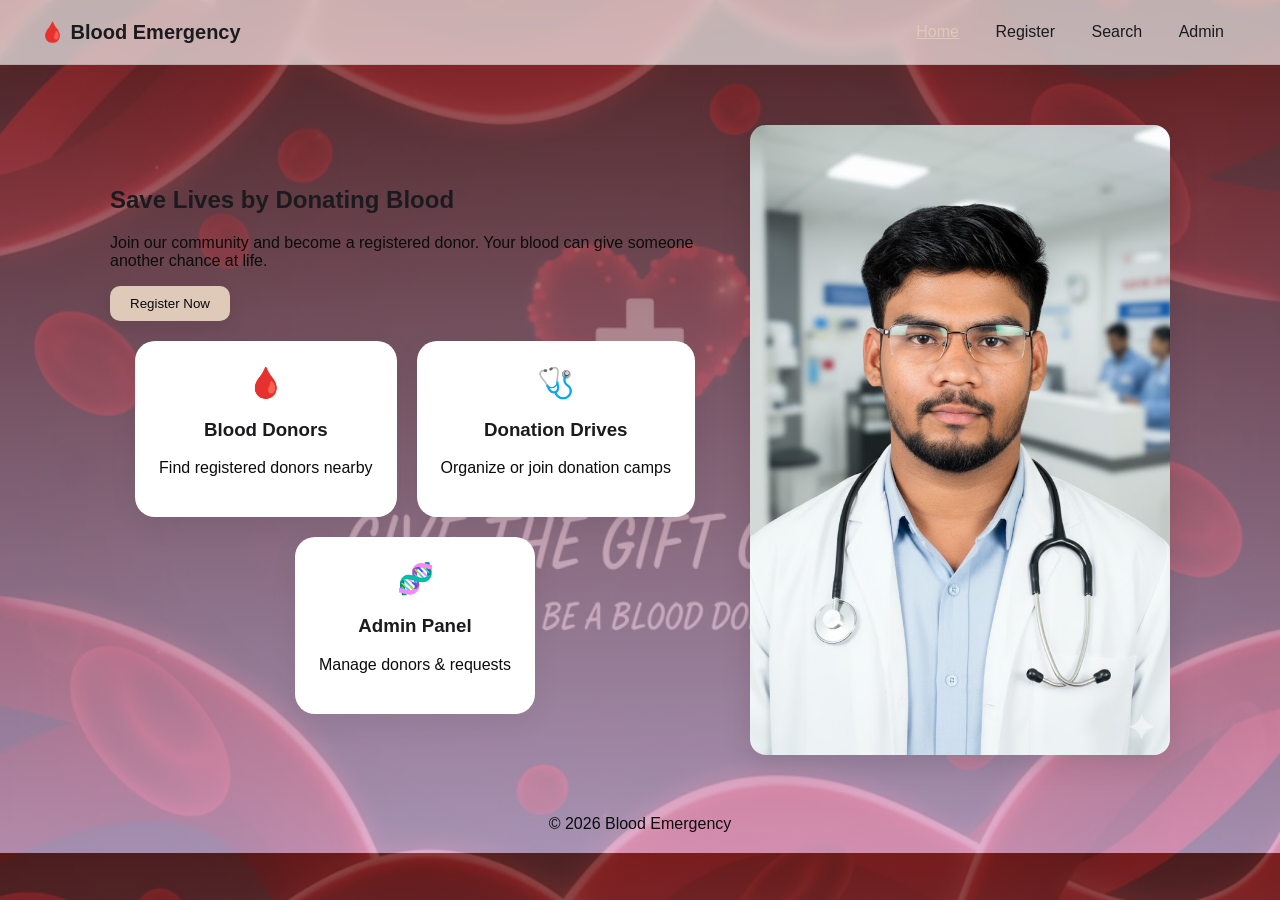
<file: index.html>
<!doctype html>
<html lang="en">
<head>
  <meta charset="utf-8" />
  <meta name="viewport" content="width=device-width,initial-scale=1" />
  <title>Blood Emergency — Donate & Register</title>

  <style>
    :root {
      --bg:#f8f6f6;
      --accent:#dfcab9;
      --card:#ffffff;
      --text:#1b1b1f;
      --muted:#0c0c0c;
      --radius:16px;
      --glass:rgba(255,255,255,0.65);
    }

    * { box-sizing:border-box; }

    body {
      font-family: Inter, Segoe UI, Roboto, Arial, sans-serif;
      margin: 0;
      background:
        linear-gradient(rgba(89, 21, 16, 0.7), rgba(217, 182, 223, 0.7)),
        url("img/background.jpeg") no-repeat center center fixed;
      background-size: cover;
      color: var(--text);
    }

    header {
      display:flex;
      align-items:center;
      justify-content:space-between;
      padding:20px 40px;
      background:var(--glass);
      backdrop-filter:blur(6px);
      position:sticky;
      top:0;
      z-index:10;
      border-bottom:1px solid rgba(0,0,0,0.08);
    }

    .logo {
      display:flex;
      align-items:center;
      gap:10px;
      font-weight:700;
      font-size:20px;
    }

    nav button {
      background:none;
      border:none;
      color:var(--text);
      font-size:16px;
      margin:0 10px;
      cursor:pointer;
      font-weight:500;
    }
    nav button.active {
      color:var(--accent);
      text-decoration:underline;
    }

    main { padding:40px 20px; max-width:1100px; margin:auto; }
    section { display:none; animation:fade .4s ease-in-out; }
    section.active { display:block; }

    @keyframes fade {
      from {opacity:0; transform:translateY(10px);}
      to {opacity:1; transform:none;}
    }

    .btn {
      background:var(--accent);
      color:#090909;
      padding:10px 20px;
      border-radius:10px;
      border:none;
      cursor:pointer;
      box-shadow:0 6px 18px rgba(0,0,0,0.08);
    }

    .card {
      background:var(--card);
      padding:24px;
      border-radius:20px;
      box-shadow:0 8px 30px rgba(0,0,0,0.06);
      text-align:center;
    }

    .services {
      display:flex;
      gap:20px;
      flex-wrap:wrap;
      justify-content:center;
      margin-top:20px;
    }

    .muted { color:var(--muted); }

    input,select {
      width:100%;
      padding:10px;
      border-radius:8px;
      border:1px solid rgba(0,0,0,0.08);
    }

    label {
      display:block;
      font-size:14px;
      margin-top:10px;
      color:var(--muted);
    }

    footer {
      text-align:center;
      color:var(--muted);
      padding:20px;
    }

    .home-hero {
      display:grid;
      grid-template-columns:1fr 420px;
      align-items:center;
      gap:30px;
      margin-top:20px;
    }

    .doctor {
      width:100%;
      border-radius:16px;
      box-shadow:0 8px 30px rgba(0,0,0,0.12);
      object-fit:cover;
    }

    @media(max-width:850px) {
      .home-hero { grid-template-columns:1fr; }
    }

    .delete-btn {
      background:#ff4d4d;
      color:white;
      border:none;
      padding:6px 12px;
      border-radius:8px;
      cursor:pointer;
    }

    .login-box {
      max-width:400px;
      margin:40px auto;
      padding:24px;
      background:var(--card);
      border-radius:16px;
      box-shadow:0 8px 30px rgba(27, 5, 225, 0.08);
      text-align:center;
    }
  </style>
</head>

<body>
  <header>
    <div class="logo">🩸 Blood Emergency</div>
    <nav>
      <button class="active" onclick="showPage('home')">Home</button>
      <button onclick="showPage('register')">Register</button>
      <button onclick="showPage('search')">Search</button>
      <button onclick="showPage('adminLogin')">Admin</button>
    </nav>
  </header>

  <main>
    <!-- HOME -->
    <section id="home" class="active">
      <div class="home-hero">
        <div>
          <h1>Save Lives by Donating Blood</h1>
          <p class="muted">Join our community and become a registered donor. Your blood can give someone another chance at life.</p>
          <button class="btn" onclick="showPage('register')">Register Now</button>

          <div class="services">
            <div class="card">
              <div style="font-size:30px">🩸</div>
              <h3>Blood Donors</h3>
              <p class="muted">Find registered donors nearby</p>
            </div>
            <div class="card">
              <div style="font-size:30px">🩺</div>
              <h3>Donation Drives</h3>
              <p class="muted">Organize or join donation camps</p>
            </div>
            <div class="card">
              <div style="font-size:30px">🧬</div>
              <h3>Admin Panel</h3>
              <p class="muted">Manage donors & requests</p>
            </div>
          </div>
        </div>
        <img class="doctor" src="img/doc.jpg" alt="Doctor">
      </div>
    </section>

    <!-- REGISTER -->
    <section id="register">
      <h2>Register as Donor</h2>
      <form id="regForm">
        <label>Full Name<input name="name" required></label>
        <label>Phone Number<input name="phone" required></label>
        <label>Email<input name="email" type="email"></label>
        <label>Blood Group
          <select name="blood" required>
            <option value="">Select</option>
            <option>A+</option><option>A-</option><option>B+</option><option>B-</option>
            <option>O+</option><option>O-</option><option>AB+</option><option>AB-</option>
          </select>
        </label>
        <label>City<input name="city"></label>
        <div style="margin-top:16px;display:flex;gap:10px;flex-wrap:wrap">
          <button type="submit" class="btn">Register</button>
          <button type="button" class="btn" style="background:#5f0adf" onclick="downloadCSV()">Download CSV</button>
        </div>
      </form>
    </section>

    <!-- SEARCH -->
    <section id="search">
      <h2>Search Donors</h2>
      <div style="display:flex;gap:10px;flex-wrap:wrap">
        <select id="filterBlood">
          <option value="">All Blood Types</option>
          <option>A+</option><option>A-</option><option>B+</option><option>B-</option>
          <option>O+</option><option>O-</option><option>AB+</option><option>AB-</option>
        </select>
        <input id="filterCity" placeholder="City">
        <button class="btn" onclick="applyFilter()">Filter</button>
      </div>
      <div id="results"></div>
    </section>

    <!-- ADMIN LOGIN -->
    <section id="adminLogin">
      <div class="login-box">
        <h2>Admin Login</h2>
        <form id="loginForm">
          <label>Username<input id="adminUser" required></label>
          <label>Password<input id="adminPass" type="password" required></label>
          <button type="submit" class="btn" style="margin-top:10px;">Login</button>
        </form>
      </div>
    </section>

    <!-- ADMIN PANEL -->
    <section id="admin">
      <h2>Admin Panel</h2>
      <button class="btn" style="background:#6aa3c9" onclick="logoutAdmin()">Logout</button>
      <div style="margin-bottom:20px;">
        <h3>Add Donor (Admin)</h3>
        <form id="adminAddForm">
          <label>Name<input name="name" required></label>
          <label>Phone<input name="phone" required></label>
          <label>Email<input name="email"></label>
          <label>Blood Group
            <select name="blood" required>
              <option value="">Select</option>
              <option>A+</option><option>A-</option><option>B+</option><option>B-</option>
              <option>O+</option><option>O-</option><option>AB+</option><option>AB-</option>
            </select>
          </label>
          <label>City<input name="city"></label>
          <button type="submit" class="btn" style="margin-top:10px;">Add Donor</button>
        </form>
      </div>

      <h3>All Donors</h3>
      <div id="adminList"></div>
    </section>
  </main>

  <footer>© <span id="year"></span> Blood Emergency</footer>

  <script>
    // CONFIG: admin credentials
    const ADMIN_USER = "mmk_2003";
    const ADMIN_PASS = "muthu.2003";

    // PAGE NAVIGATION
    function showPage(id){
      document.querySelectorAll('section').forEach(s=>s.classList.remove('active'));
      document.getElementById(id).classList.add('active');
      document.querySelectorAll('nav button').forEach(b=>b.classList.remove('active'));
      [...document.querySelectorAll('nav button')]
        .find(b=>b.textContent.toLowerCase().includes(id.replace('Login','')))
        ?.classList.add('active');

      if(id==='admin' && !isLoggedIn()) showPage('adminLogin');
      if(id==='admin') renderAdminList();
    }

    const form = document.getElementById('regForm');
    const results = document.getElementById('results');
    const adminList = document.getElementById('adminList');
    document.getElementById('year').textContent = new Date().getFullYear();

    function loadDonors(){ return JSON.parse(localStorage.getItem('donors') || '[]'); }
    function saveDonors(a){ localStorage.setItem('donors', JSON.stringify(a)); }

    // Register page
    form.addEventListener('submit', e=>{
      e.preventDefault();
      const d = Object.fromEntries(new FormData(form).entries());
      if(!d.name || !d.blood) return alert('Please fill name and blood group');
      const arr = loadDonors(); arr.push(d); saveDonors(arr);
      alert('Registered — thank you for donating!');
      form.reset();
    });

    // Render donor results
    function renderResults(a){
      results.innerHTML = '';
      if(!a.length){ results.innerHTML='<div class="muted">No donors yet.</div>'; return; }
      a.forEach(d=>{
        const el = document.createElement('div');
        el.className = 'card';
        el.innerHTML = `
          <h4>${escapeHtml(d.name)}</h4>
          <div class="muted">${escapeHtml(d.city)} • ${escapeHtml(d.blood)}</div>
          <div>${escapeHtml(d.phone)}<br>${escapeHtml(d.email)}</div>
        `;
        results.appendChild(el);
      });
    }

    // Filter donors
    function applyFilter(){
      const blood = document.getElementById('filterBlood').value;
      const city = document.getElementById('filterCity').value.trim().toLowerCase();
      const arr = loadDonors().filter(d=>{
        if(blood && d.blood!==blood) return false;
        if(city && !d.city.toLowerCase().includes(city)) return false;
        return true;
      });
      renderResults(arr);
    }

    // CSV download
    function downloadCSV(){
      const arr = loadDonors(); if(!arr.length) return alert('No donors to download');
      const rows = [['Name','Phone','Email','Blood','City'],
        ...arr.map(a=>[a.name,a.phone,a.email,a.blood,a.city])];
      const csv = rows.map(r=>r.map(c=>'"'+String(c).replace(/"/g,'""')+'"').join(',')).join('\n');
      const blob = new Blob([csv], {type:'text/csv'});
      const a = document.createElement('a');
      a.href = URL.createObjectURL(blob);
      a.download = 'donors.csv';
      a.click();
      URL.revokeObjectURL(a.href);
    }

    // ADMIN LOGIN
    const loginForm = document.getElementById('loginForm');
    loginForm.addEventListener('submit', e=>{
      e.preventDefault();
      const user = document.getElementById('adminUser').value.trim();
      const pass = document.getElementById('adminPass').value.trim();
      if(user===ADMIN_USER && pass===ADMIN_PASS){
        localStorage.setItem('adminLogged','true');
        alert('Login successful!');
        showPage('admin');
      }else{
        alert('Invalid credentials');
      }
      loginForm.reset();
    });

    function isLoggedIn(){ return localStorage.getItem('adminLogged')==='true'; }
    function logoutAdmin(){
      localStorage.removeItem('adminLogged');
      alert('Logged out successfully.');
      showPage('home');
    }

    // Admin functions
    function renderAdminList(){
      const arr = loadDonors(); adminList.innerHTML='';
      if(!arr.length){ adminList.innerHTML='<div class="muted">No donors found.</div>'; return; }
      arr.forEach((d,i)=>{
        const el=document.createElement('div');
        el.className='card';
        el.innerHTML=`
          <h4>${escapeHtml(d.name)}</h4>
          <div>${escapeHtml(d.blood)} | ${escapeHtml(d.city)}</div>
          <div>${escapeHtml(d.phone)}<br>${escapeHtml(d.email)}</div>
          <button class="delete-btn" onclick="deleteDonor(${i})">Delete</button>
        `;
        adminList.appendChild(el);
      });
    }

    function deleteDonor(index){
      if(!confirm('Are you sure you want to delete this donor?')) return;
      const arr = loadDonors();
      arr.splice(index,1);
      saveDonors(arr);
      renderAdminList();
      alert('Donor deleted.');
    }

    // Admin add donor
    document.getElementById('adminAddForm').addEventListener('submit', e=>{
      e.preventDefault();
      const d = Object.fromEntries(new FormData(e.target).entries());
      const arr = loadDonors(); arr.push(d); saveDonors(arr);
      e.target.reset();
      renderAdminList();
      alert('Donor added successfully!');
    });

    function escapeHtml(s){
      return String(s||'').replace(/[&<>"']/g,
        c=>({'&':'&amp;','<':'&lt;','>':'&gt;','"':'&quot;','\'':'&#39;'}[c]));
    }

    renderResults(loadDonors());
  </script>
</body>
</html>
</file>
<file: frontend/style.css>
:root {
  --bg:#f8f6f6; --accent:#dfcab9; --card:#ffffff;
  --text:#1b1b1f; --muted:#0c0c0c; --radius:16px;
  --glass:rgba(255,255,255,0.65);
}

* { box-sizing:border-box; }
body {
  font-family: Inter, Segoe UI, Roboto, Arial, sans-serif;
  margin:0;
  background: linear-gradient(rgba(89,21,16,0.7), rgba(217,182,223,0.7)), url("img/background.jpeg") no-repeat center center fixed;
  background-size: cover;
  color: var(--text);
}

header { display:flex; align-items:center; justify-content:space-between; padding:20px 40px; background:var(--glass); backdrop-filter:blur(6px); position:sticky; top:0; border-bottom:1px solid rgba(0,0,0,0.08); z-index:10; }
.logo { display:flex; align-items:center; gap:10px; font-weight:700; font-size:20px; }
nav button { background:none; border:none; color:var(--text); font-size:16px; margin:0 10px; cursor:pointer; font-weight:500; }
nav button.active { color:var(--accent); text-decoration:underline; }

main { padding:40px 20px; max-width:1100px; margin:auto; }
section { display:none; animation:fade .4s ease-in-out; }
section.active { display:block; }

@keyframes fade { from {opacity:0; transform:translateY(10px);} to {opacity:1; transform:none;} }

.btn { background:var(--accent); color:#090909; padding:10px 20px; border-radius:10px; border:none; cursor:pointer; box-shadow:0 6px 18px rgba(0,0,0,0.08); }
.card { background:var(--card); padding:24px; border-radius:20px; box-shadow:0 8px 30px rgba(0,0,0,0.06); text-align:center; }
.services { display:flex; gap:20px; flex-wrap:wrap; justify-content:center; margin-top:20px; }
.muted { color:var(--muted); }

input,select { width:100%; padding:10px; border-radius:8px; border:1px solid rgba(0,0,0,0.08); }
label { display:block; font-size:14px; margin-top:10px; color:var(--muted); }

footer { text-align:center; color:var(--muted); padding:20px; }
.home-hero { display:grid; grid-template-columns:1fr 420px; align-items:center; gap:30px; margin-top:20px; }
.doctor { width:100%; border-radius:16px; box-shadow:0 8px 30px rgba(0,0,0,0.12); object-fit:cover; }

@media(max-width:850px) { .home-hero { grid-template-columns:1fr; } }

.delete-btn { background:#ff4d4d; color:white; border:none; padding:6px 12px; border-radius:8px; cursor:pointer; }
.login-box { max-width:400px; margin:40px auto; padding:24px; background:var(--card); border-radius:16px; box-shadow:0 8px 30px rgba(27,5,225,0.08); text-align:center; }
</file>
<file: Blood Emergency.css>
:root {
  --bg:#f8f6f6;
  --accent:#dfcab9;
  --card:#ffffff;
  --text:#1b1b1f;
  --muted:#0c0c0c;
  --radius:16px;
  --glass:rgba(255,255,255,0.65);
}

* { box-sizing:border-box; }

body {
  font-family: Inter, Segoe UI, Roboto, Arial, sans-serif;
  margin: 0;
  background:
    linear-gradient(rgba(89, 21, 16, 0.7), rgba(217, 182, 223, 0.7)),
    url("img/background.jpeg") no-repeat center center fixed;
  background-size: cover;
  color: var(--text);
}

header {
  display:flex;
  align-items:center;
  justify-content:space-between;
  padding:20px 40px;
  background:var(--glass);
  backdrop-filter:blur(6px);
  position:sticky;
  top:0;
  z-index:10;
  border-bottom:1px solid rgba(0,0,0,0.08);
}

.logo {
  display:flex;
  align-items:center;
  gap:10px;
  font-weight:700;
  font-size:20px;
}

nav button {
  background:none;
  border:none;
  color:var(--text);
  font-size:16px;
  margin:0 10px;
  cursor:pointer;
  font-weight:500;
}
nav button.active {
  color:var(--accent);
  text-decoration:underline;
}

main { padding:40px 20px; max-width:1100px; margin:auto; }
section { display:none; animation:fade .4s ease-in-out; }
section.active { display:block; }

@keyframes fade {
  from {opacity:0; transform:translateY(10px);}
  to {opacity:1; transform:none;}
}

.btn {
  background:var(--accent);
  color:#090909;
  padding:10px 20px;
  border-radius:10px;
  border:none;
  cursor:pointer;
  box-shadow:0 6px 18px rgba(0,0,0,0.08);
}

.card {
  background:var(--card);
  padding:24px;
  border-radius:20px;
  box-shadow:0 8px 30px rgba(0,0,0,0.06);
  text-align:center;
}

.services {
  display:flex;
  gap:20px;
  flex-wrap:wrap;
  justify-content:center;
  margin-top:20px;
}

.muted { color:var(--muted); }

input,select {
  width:100%;
  padding:10px;
  border-radius:8px;
  border:1px solid rgba(0,0,0,0.08);
}

label {
  display:block;
  font-size:14px;
  margin-top:10px;
  color:var(--muted);
}

footer {
  text-align:center;
  color:var(--muted);
  padding:20px;
}

.home-hero {
  display:grid;
  grid-template-columns:1fr 420px;
  align-items:center;
  gap:30px;
  margin-top:20px;
}

.doctor {
  width:100%;
  border-radius:16px;
  box-shadow:0 8px 30px rgba(0,0,0,0.12);
  object-fit:cover;
}

@media(max-width:850px) {
  .home-hero { grid-template-columns:1fr; }
}

.delete-btn {
  background:#ff4d4d;
  color:white;
  border:none;
  padding:6px 12px;
  border-radius:8px;
  cursor:pointer;
}

.login-box {
  max-width:400px;
  margin:40px auto;
  padding:24px;
  background:var(--card);
  border-radius:16px;
  box-shadow:0 8px 30px rgba(27, 5, 225, 0.08);
  text-align:center;
}
</file>
